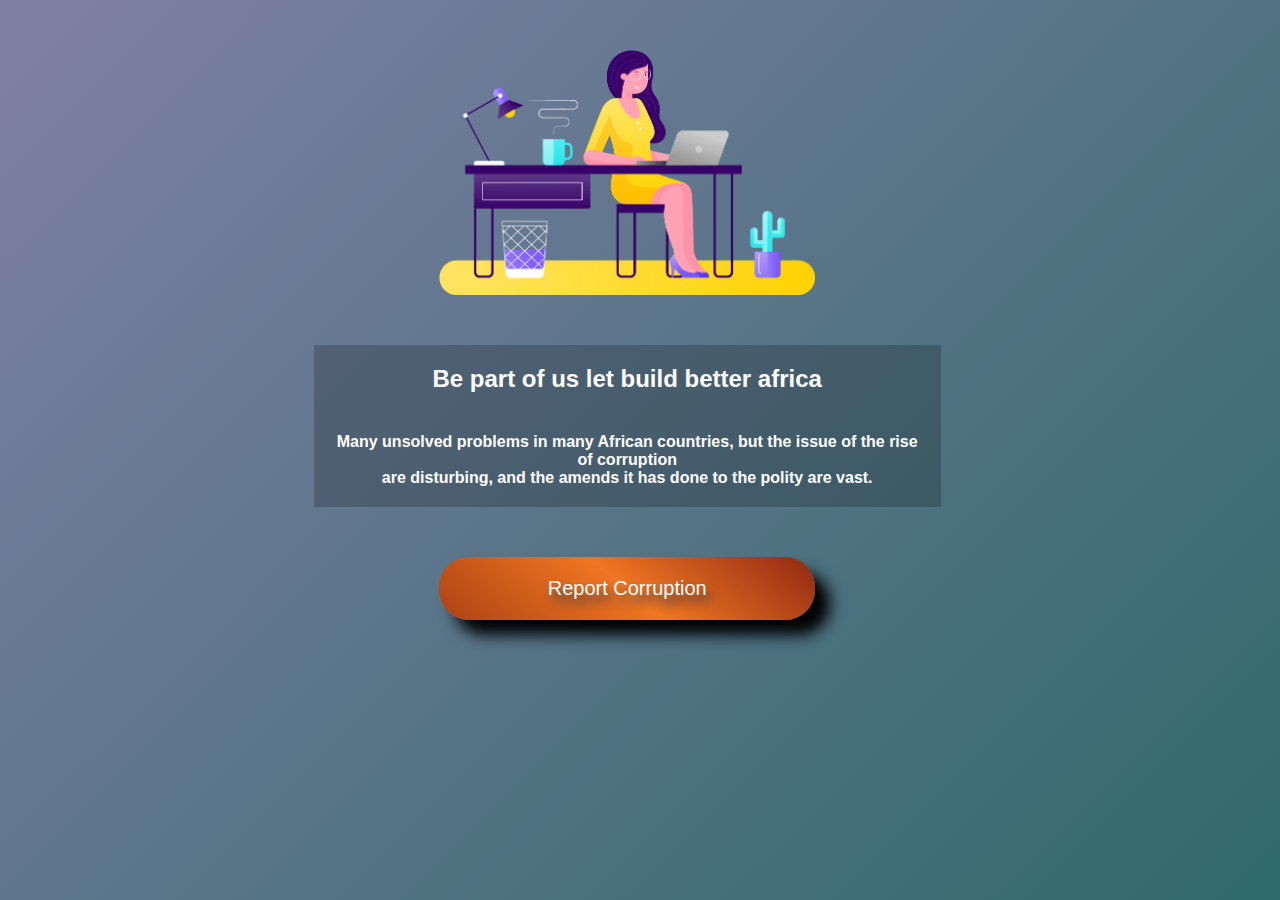
<file: UI/pages/index.html>
<!DOCTYPE html>
<html lang="en">

<head>
    <meta charset="UTF-8" />
    <meta name="viewport" content="width=device-width, initial-scale=1.0" />
    <meta http-equiv="X-UA-Compatible" content="ie=edge" />
    <title>Broadcaster</title>
    <link rel="stylesheet" href="../CSS/style.css" />
</head>

<body>
    <div class="home">
        <img src="../images/woman.png" alt="" />
    </div>
    <div class="hd">
        <h2>Be part of us let build better africa</h2>
        <h4>
            Many unsolved problems in many African countries, but the issue of the rise of corruption <br /> are disturbing, and the amends it has done to the polity are vast.
        </h4>
    </div>
    <div class="hm">
        <a href="../pages/login.html" class="homebtn">Report Corruption</a>
    </div>

    <!--this is the content of my page-->
    <script src="../JS/script.js"></script>
</body>

</html>
</file>
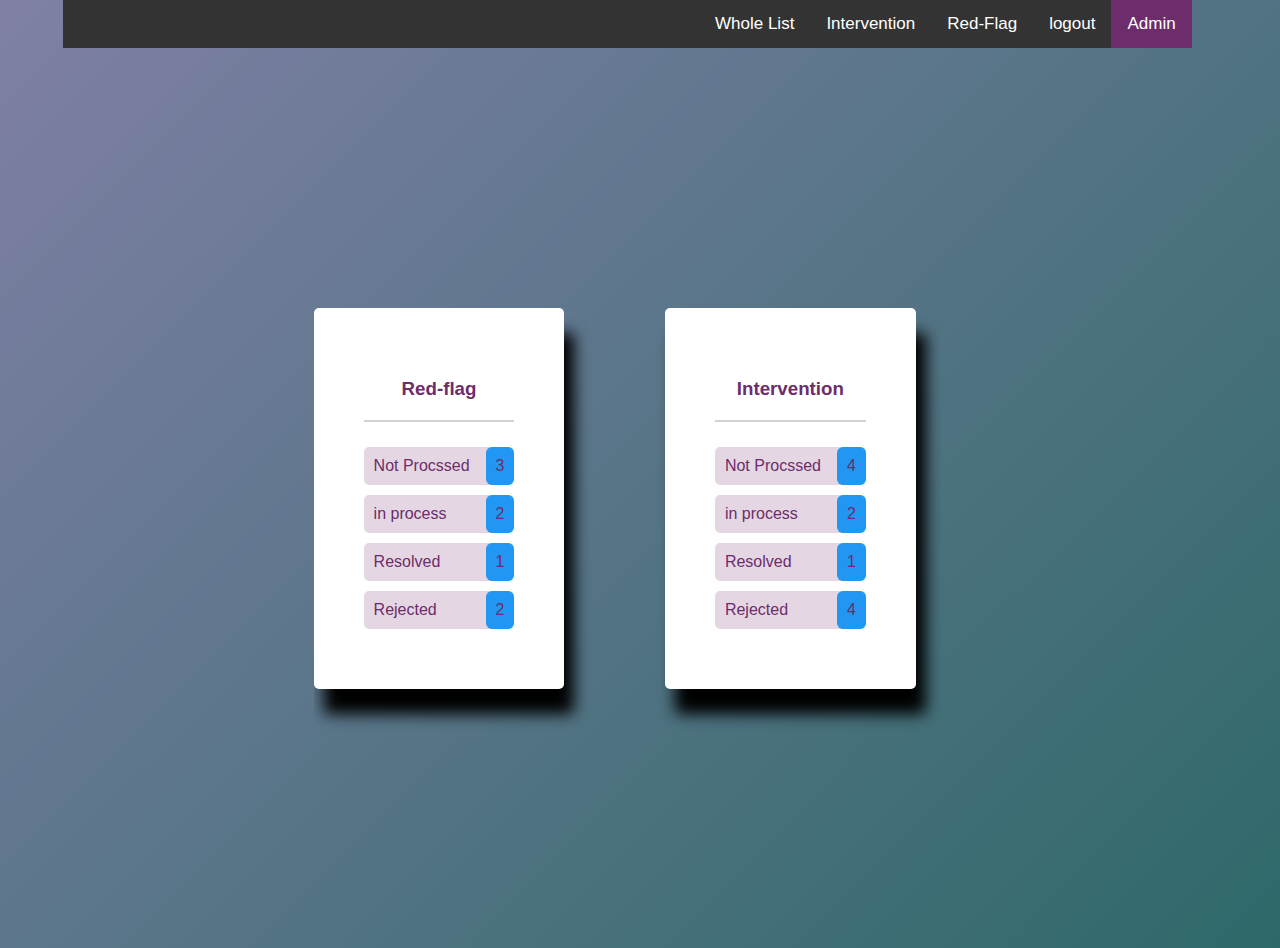
<file: UI/pages/dashboardadmin.html>
<!DOCTYPE html>
<html lang="en">

<head>
    <meta charset="UTF-8" />
    <meta name="viewport" content="width=device-width, initial-scale=1.0" />
    <meta http-equiv="X-UA-Compatible" content="ie=edge" />
    <title>Broadcaster</title>
    <link rel="stylesheet" href="../CSS/style.css" />
</head>

<body>
    <div id="container" style="margin: auto;width: 90%;">
        <div class="topnav" id="myTopnav">
            <div class="dropdown">
                <button class="dropbtn" style="background-color:#6D2C6B;">
                Admin
              </button>
                <div class="dropdown-content">
                    <a href="../pages/userProfile.html">Profile</a>
                </div>
            </div>
            <div class="dropdown"><button class="dropbtn">logout</button></div>
            <div class="dropdown">
                <button class="dropbtn">Red-Flag</button>
                <div class="dropdown-content">
                    <a href="#">All </a>
                    <a href="#">Resolved</a>
                    <a href="#">Rejected</a>
                    <a href="#">Under Investigation</a>
                    <a href="#">Draft</a>
                    <a href="#" style="background-color: #555;"></a>
                    <a href="../pages/insertRed-flag.html">Create</a>
                </div>
            </div>
            <div class="dropdown">
                <button class="dropbtn">Intervention</button>
                <div class="dropdown-content">
                    <a href="#">All </a>
                    <a href="#">Resolved</a>
                    <a href="#">Rejected</a>
                    <a href="#">Under Investigation</a>
                    <a href="#">Draft</a>
                    <a href="#" style="background-color: #555;"></a>
                    <a href="../pages/insertIntervention.html">Create</a>
                </div>
            </div>
            <div class="dropdown"><button class="dropbtn">Whole List</button></div>
            <a href="javascript:void(0);" style="font-size:15px;" class="icon" onclick="myFunction()">&#9776;</a
        >
      </div>
    </div>
    <!--this is the content of my page-->
    <div class="dashcontainer">
        
        <div class="dash">
        <div class="head">
          <h3>Red-flag</h3>
          <hr />
        </div>
        <div>
        </label>
        <label class="box">Not Procssed
        <span class="num">3</span>
        </label>
        <label class="box">in process
            <span class="num">2</span>
        </label>
        <label class="box">Resolved
            <span class="num">1</span>
        </label>
        <label class="box">Rejected
            <span class="num">2</span>
        </div>
      </div>

      <div class="dash">
        <div class="head">
          <h3>Intervention</h3>
          <hr />
        </div>
        <div>
        </label>
        <label class="box">Not Procssed
        <span class="num">4</span>
        </label>
        <label class="box">in process
            <span class="num">2</span>
        </label>
        <label class="box">Resolved
            <span class="num">1</span>
        </label>
        <label class="box">Rejected
            <span class="num">4</span>
        </div>
      </div>
      
    </div>

    <script src="../JS/script.js"></script>
  </body>
</html>
</file>
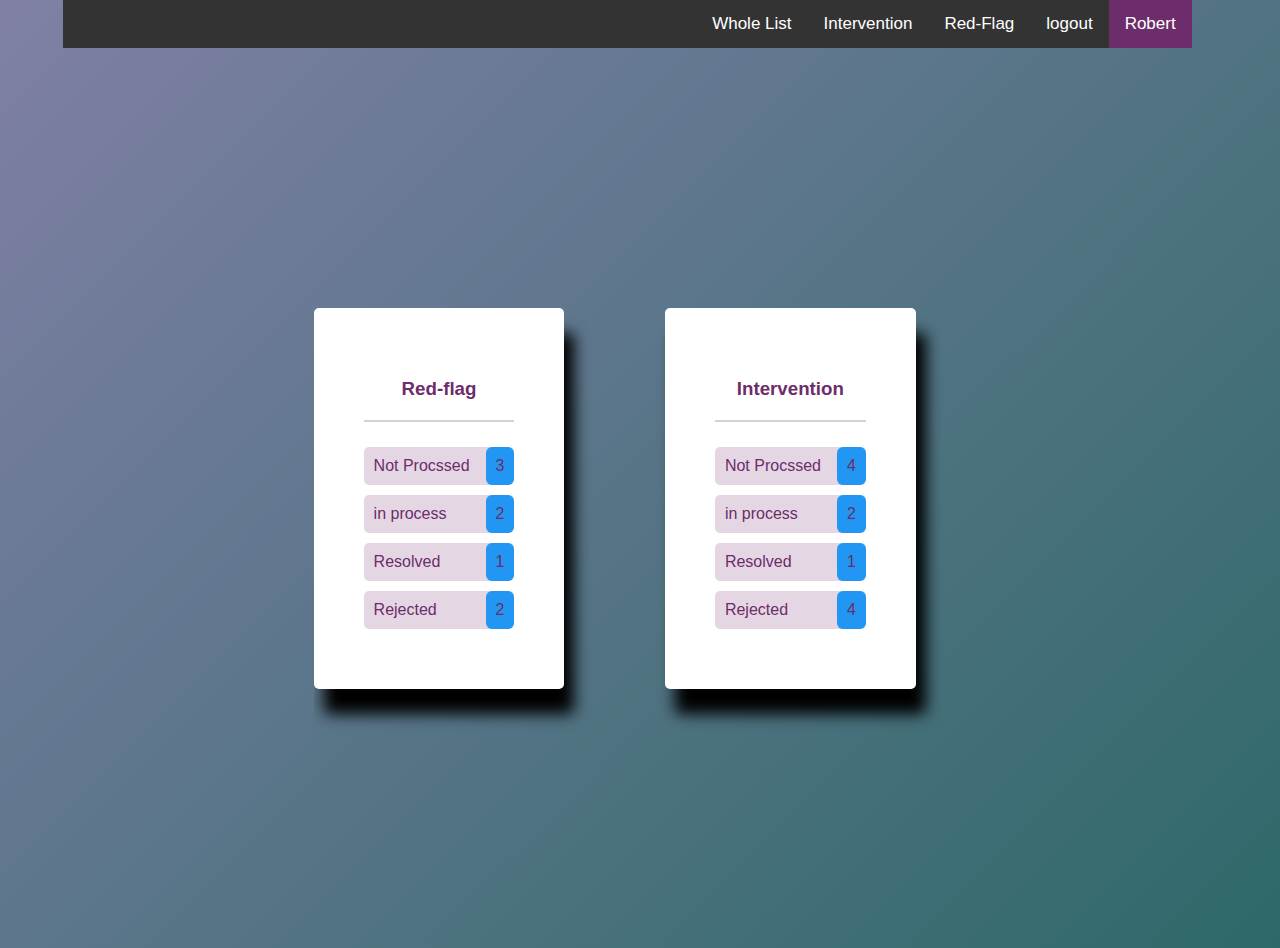
<file: UI/pages/dashboarduser.html>
<!DOCTYPE html>
<html lang="en">

<head>
    <meta charset="UTF-8" />
    <meta name="viewport" content="width=device-width, initial-scale=1.0" />
    <meta http-equiv="X-UA-Compatible" content="ie=edge" />
    <title>Broadcaster</title>
    <link rel="stylesheet" href="../CSS/style.css" />
</head>

<body>
    <div id="container" style="margin: auto;width: 90%;">
        <div class="topnav" id="myTopnav">
            <div class="dropdown"><button class="dropbtn" style="background-color:#6D2C6B;">Robert</button>
                <div class="dropdown-content">
                    <a href="../pages/userProfile.html">Profile</a></div>
            </div>
            <div class="dropdown"><button class="dropbtn">logout</button></div>
            <div class="dropdown">
                <button class="dropbtn">Red-Flag</button>
                <div class="dropdown-content">
                    <a href="#">All </a>
                    <a href="#">Resolved</a>
                    <a href="#">Rejected</a>
                    <a href="#">Under Investigation</a>
                    <a href="#">Draft</a>
                    <a href="#" style="background-color: #555;"></a>
                    <a href="../pages/insertRed-flag.html">Create</a>
                </div>
            </div>
            <div class="dropdown">
                <button class="dropbtn">Intervention</button>
                <div class="dropdown-content">
                    <a href="#">All </a>
                    <a href="#">Resolved</a>
                    <a href="#">Rejected</a>
                    <a href="#">Under Investigation</a>
                    <a href="#">Draft</a>
                    <a href="#" style="background-color: #555;"></a>
                    <a href="../pages/insertIntervention.html">Create</a>
                </div>
            </div>
            <div class="dropdown"><button class="dropbtn">Whole List</button></div>
            <a href="javascript:void(0);" style="font-size:15px;" class="icon" onclick="myFunction()">&#9776;</a
        >
      </div>
    </div>
    <!--this is the content of my page-->
    <div class="dashcontainer">
        
        <div class="dash">
        <div class="head">
          <h3>Red-flag</h3>
          <hr />
        </div>
        <div>
        </label>
        <label class="box">Not Procssed
        <span class="num">3</span>
        </label>
        <label class="box">in process
            <span class="num">2</span>
        </label>
        <label class="box">Resolved
            <span class="num">1</span>
        </label>
        <label class="box">Rejected
            <span class="num">2</span>
        </div>
      </div>

      <div class="dash">
        <div class="head">
          <h3>Intervention</h3>
          <hr />
        </div>
        <div>
        </label>
        <label class="box">Not Procssed
        <span class="num">4</span>
        </label>
        <label class="box">in process
            <span class="num">2</span>
        </label>
        <label class="box">Resolved
            <span class="num">1</span>
        </label>
        <label class="box">Rejected
            <span class="num">4</span>
        </div>
      </div>
      
    </div>

    <script src="../JS/script.js"></script>
  </body>
</html>
</file>
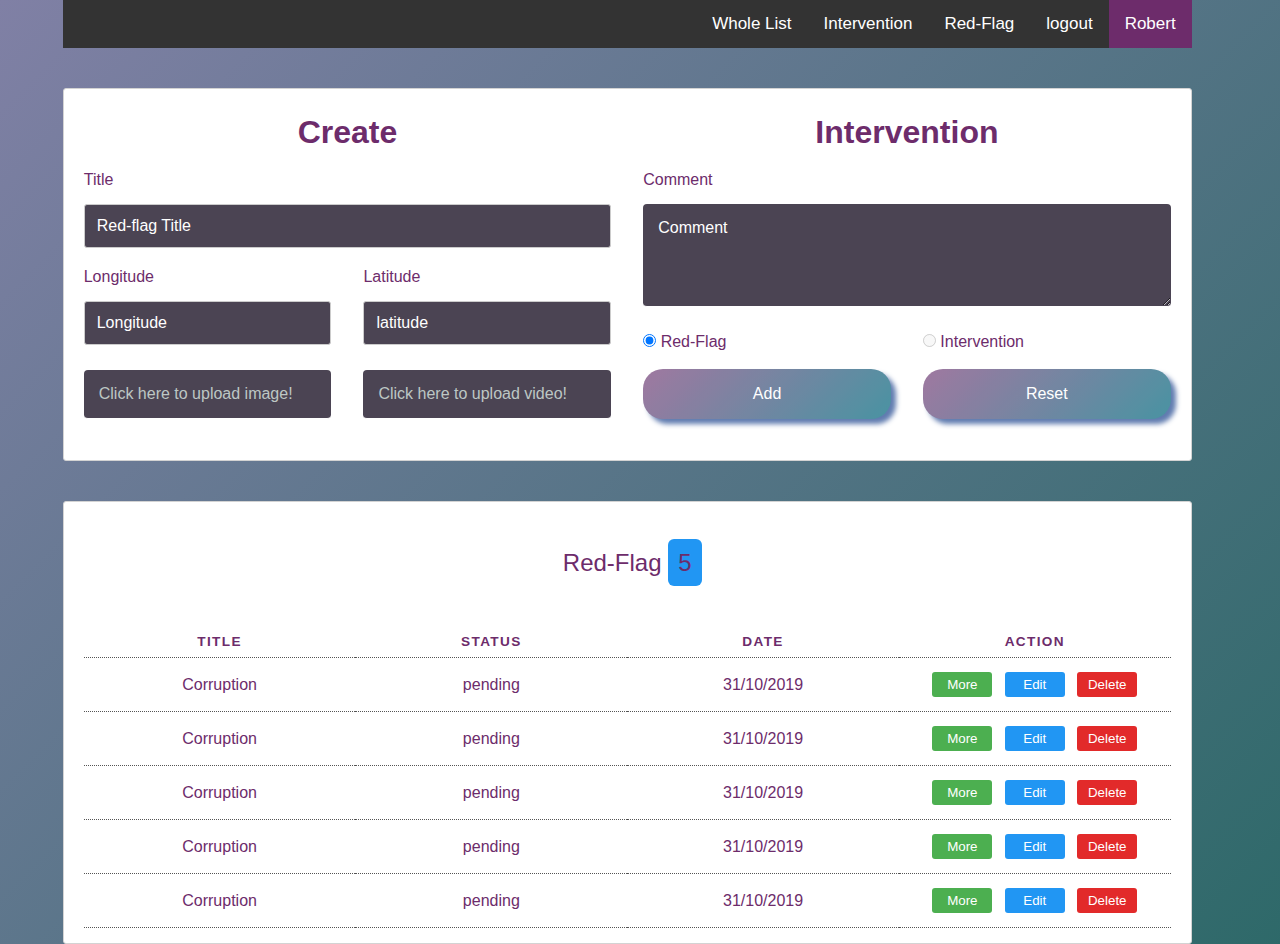
<file: UI/pages/insertIntervention.html>
<!DOCTYPE html>
<html lang="en">

<head>
    <meta charset="UTF-8" />
    <meta name="viewport" content="width=device-width, initial-scale=1.0" />
    <meta http-equiv="X-UA-Compatible" content="ie=edge" />
    <title>Broadcaster</title>
    <link rel="stylesheet" href="../CSS/style.css" />
</head>

<body>
    <div id="container" style="margin: auto;width: 90%;">
        <div class="topnav" id="myTopnav">
            <div class="dropdown"><button class="dropbtn" style="background-color:#6D2C6B;">Robert</button>
                <div class="dropdown-content">
                        <a href="../pages/userprofile.html">Profile</a></div>
            </div>
            <div class="dropdown"><button class="dropbtn">logout</button>
            </div>
                <div class="dropdown">
                    <button class="dropbtn">Red-Flag 
                          </button>
                    <div class="dropdown-content">
                        <a href="#">All </a>
                        <a href="#">Resolved</a>
                        <a href="#">Rejected</a>
                        <a href="#">Under Investigation</a>
                        <a href="#">Draft</a>
                        <a href="#" style="background-color: #555;"></a>
                        <a href="../pages/insertRed-flag.html">Create</a>
                    </div>
                </div>
                <div class="dropdown">
                    <button class="dropbtn">Intervention 
                          </button>
                    <div class="dropdown-content">
                        <a href="#">All </a>
                        <a href="#">Resolved</a>
                        <a href="#">Rejected</a>
                        <a href="#">Under Investigation</a>
                        <a href="#">Draft</a>
                        <a href="#" style="background-color: #555;"></a>
                        <a href="../pages/insertIntervention.html" style="background-color: #394053;color:#d5d5d8">Create</a>
                    </div>
                </div>
                <div class="dropdown"><button class="dropbtn">Whole List</button></div>
                <a href="javascript:void(0);" style="font-size:15px;" class="icon" onclick="myFunction()">&#9776;</a>
            </div>
        </div>
        <!--this is the content of my page-->

        <div class="row">
            <div class="col-75">
                <div class="container2">
                    <form>

                        <div class="row">
                            <div class="col-50">
                                <h1>Create </h1>
                                <label for="title">Title</label>
                                <input type="text" id="title" name="title" placeholder="Red-flag Title">

                                <div class="row">
                                    <div class="col-50">
                                        <label for="Longitude">Longitude</label>
                                        <input type="text" id="Longitude" name="longitude" placeholder="Longitude">
                                    </div>
                                    <div class="col-50">
                                        <label for="latitude">Latitude</label>
                                        <input type="text" id="latitude" name="latitude" placeholder="latitude">
                                    </div>
                                </div>
                                <div class="row">
                                    <div class="col-50">
                                        <label class="fileContainer">
                                                Click here to upload image!
                                                <input type="file"/>
                                            </label>
                                    </div>
                                    <div class="col-50">
                                        <label class="fileContainer">
                                                    Click here to upload video!
                                                    <input type="file"/>
                                                </label>
                                    </div>
                                </div>
                            </div>

                            <div class="col-50">
                                <h1>Intervention</h1>
                                <label for="comment">Comment</label>
                                <textarea name="comment" id="comment" placeholder="Comment" rows="4"></textarea>

                                <div class="row">
                                    <div class="col-50">
                                        <label>
                                    <input type="radio" checked="checked" name="Red-Flag"> Red-Flag
                                  </label>
                                    </div>

                                    <div class="col-50">
                                        <label>
                                    <input type="radio" name="Intervention" disabled> Intervention
                                  </label>
                                    </div>
                                </div>

                                <div class="row">
                                    <div class="col-50">
                                        <button type="submit" class="registerbtn">Add</button>
                                    </div>

                                    <div class="col-50">
                                        <button type="submit" class="registerbtn">Reset</button>
                                    </div>
                                </div>
                            </div>
                        </div>
                    </form>
                </div>
            </div>
        </div>


        <div class="row">
            <div class="col-75">
                <div class="container2">

                    <table>
                        <caption> Red-Flag <span class="num" style="float: none;">5</span> </caption>
                        <thead>
                            <tr>
                                <th scope="col">Title</th>
                                <th scope="col">Status</th>
                                <th scope="col">Date</th>
                                <th scope="col">Action</th>
                            </tr>
                        </thead>
                        <tbody>
                            <tr>
                                <td data-label="title">Corruption</td>
                                <td data-label="status">pending</td>
                                <td data-label="date">31/10/2019</td>
                                <td data-label="action">

                                    <button class="morebtn">More</button>
                                    <button class="editbtn">Edit</button>
                                    <button class="deletebtn">Delete</button>
                                </td>
                            </tr>
                            <tr>
                                <td data-label="title">Corruption</td>
                                <td data-label="status">pending</td>
                                <td data-label="date">31/10/2019</td>
                                <td data-label="action">
                                    <button class="morebtn">More</button>
                                    <button class="editbtn">Edit</button>
                                    <button class="deletebtn">Delete</button>
                                </td>
                            </tr>
                            <tr>
                                <td data-label="title">Corruption</td>
                                <td data-label="status">pending</td>
                                <td data-label="date">31/10/2019</td>
                                <td data-label="action">

                                    <button class="morebtn">More</button>
                                    <button class="editbtn">Edit</button>
                                    <button class="deletebtn">Delete</button>
                                </td>
                            </tr>
                            <tr>
                                <td data-label="title">Corruption</td>
                                <td data-label="status">pending</td>
                                <td data-label="date">31/10/2019</td>
                                <td data-label="action">
                                    <button class="morebtn">More</button>
                                    <button class="editbtn">Edit</button>
                                    <button class="deletebtn">Delete</button>
                                </td>
                            </tr>
                            <tr>
                                <td data-label="title">Corruption</td>
                                <td data-label="status">pending</td>
                                <td data-label="date">31/10/2019</td>
                                <td data-label="action">

                                    <button class="morebtn">More</button>
                                    <button class="editbtn">Edit</button>
                                    <button class="deletebtn">Delete</button>
                                </td>
                            </tr>
                        </tbody>
                    </table>

                </div>
            </div>
        </div>

        <body>

        </body>









        <script src="../JS/script.js"></script>
</body>

</html>
</file>
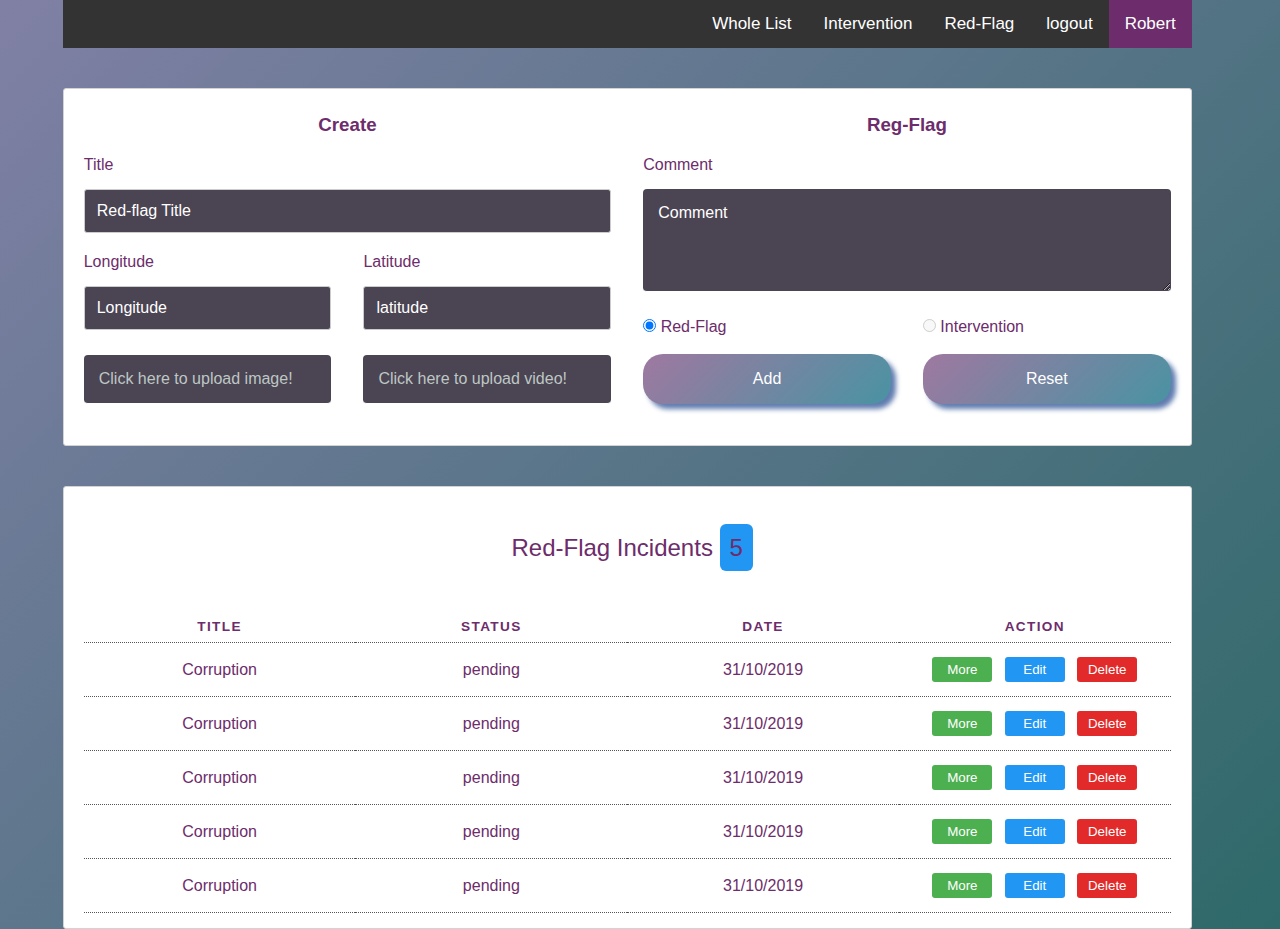
<file: UI/pages/insertRed-flag.html>
<!DOCTYPE html>
<html lang="en">

<head>
    <meta charset="UTF-8" />
    <meta name="viewport" content="width=device-width, initial-scale=1.0" />
    <meta http-equiv="X-UA-Compatible" content="ie=edge" />
    <title>Broadcaster</title>
    <link rel="stylesheet" href="../CSS/style.css" />
</head>

<body>
    <div id="container" style="margin: auto;width: 90%;">
        <div class="topnav" id="myTopnav">
                <div class="dropdown"><button class="dropbtn" style="background-color:#6D2C6B;">Robert</button>
                    <div class="dropdown-content">
                            <a href="userProfile.html">Profile</a></div>
                </div>
            <div class="dropdown"><button class="dropbtn">logout</button></div>
            <div class="dropdown">
                <button class="dropbtn">Red-Flag 
                          </button>
                <div class="dropdown-content">
                        <a href="#">All </a>
                        <a href="#">Resolved</a>
                        <a href="#">Rejected</a>
                        <a href="#">Under Investigation</a>
                        <a href="#">Draft</a>
                        <a href="#" style="background-color: #555;"></a>
                        <a href="../pages/insertRed-flag.html" style="background-color: #394053;color:#d5d5d8">Create</a>
                </div>
            </div>
            <div class="dropdown">
                <button class="dropbtn">Intervention 
                          </button>
                <div class="dropdown-content">
                        <a href="#">All </a>
                        <a href="#">Resolved</a>
                        <a href="#">Rejected</a>
                        <a href="#">Under Investigation</a>
                        <a href="#">Draft</a>
                        <a href="#" style="background-color: #555;"></a>
                        <a href="../pages/intervention.html">Create</a>
                </div>
            </div>
            <div class="dropdown"><button class="dropbtn">Whole List</button></div>
            <a href="javascript:void(0);" style="font-size:15px;" class="icon" onclick="myFunction()">&#9776;</a>
        </div>
    </div>
    <!--this is the content of my page-->

    <div class="row">
        <div class="col-75">
            <div class="container2">
                <form>

                    <div class="row">
                        <div class="col-50">
                            <h3>Create </h3>
                            <label for="title">Title</label>
                            <input type="text" id="title" name="title" placeholder="Red-flag Title">

                            <div class="row">
                                <div class="col-50">
                                    <label for="Longitude">Longitude</label>
                                    <input type="text" id="Longitude" name="longitude" placeholder="Longitude">
                                </div>
                                <div class="col-50">
                                    <label for="latitude">Latitude</label>
                                    <input type="text" id="latitude" name="latitude" placeholder="latitude">
                                </div>
                            </div>
                            <div class="row">
                                <div class="col-50">
                                    <label class="fileContainer">
                                                Click here to upload image!
                                                <input type="file"/>
                                            </label>
                                </div>
                                <div class="col-50">
                                    <label class="fileContainer">
                                                    Click here to upload video!
                                                    <input type="file"/>
                                                </label>
                                </div>
                            </div>
                        </div>

                        <div class="col-50">
                            <h3>Reg-Flag</h3>
                            <label for="comment">Comment</label>
                            <textarea name="comment" id="comment" placeholder="Comment" rows="4"></textarea>

                            <div class="row">
                                <div class="col-50">
                                    <label>
                                    <input type="radio" checked="checked" name="Red-Flag"> Red-Flag
                                  </label>
                                </div>

                                <div class="col-50">
                                    <label>
                                    <input type="radio" name="Intervention" disabled> Intervention
                                  </label>
                                </div>
                            </div>

                            <div class="row">
                                <div class="col-50">
                                    <button type="submit" class="registerbtn">Add</button>
                                </div>

                                <div class="col-50">
                                    <button type="submit" class="registerbtn">Reset</button>
                                </div>
                            </div>
                        </div>
                    </div>
                </form>
            </div>
        </div>
    </div>


    <div class="row">
        <div class="col-75">
            <div class="container2">

                <table>
                    <caption> Red-Flag Incidents <span class="num" style="float: none;">5</span></caption>
                    <thead>
                        <tr>
                            <th scope="col">Title</th>
                            <th scope="col">Status</th>
                            <th scope="col">Date</th>
                            <th scope="col">Action</th>
                        </tr>
                    </thead>
                    <tbody>
                        <tr>
                            <td data-label="title">Corruption</td>
                            <td data-label="status">pending</td>
                            <td data-label="date">31/10/2019</td>
                            <td data-label="action">
                                    <button class="morebtn">More</button>
                                    <button class="editbtn">Edit</button>
                                    <button class="deletebtn">Delete</button>
                                </td>
                        </tr>
                        <tr>
                            <td data-label="title">Corruption</td>
                            <td data-label="status">pending</td>
                            <td data-label="date">31/10/2019</td>
                            <td data-label="action">
                                    <button class="morebtn">More</button>
                                    <button class="editbtn">Edit</button>
                                    <button class="deletebtn">Delete</button>
                                </td>
                        </tr>
                        <tr>
                            <td data-label="title">Corruption</td>
                            <td data-label="status">pending</td>
                            <td data-label="date">31/10/2019</td>
                            <td data-label="action">
                                <button class="morebtn">More</button>
                                <button class="editbtn">Edit</button>
                                <button class="deletebtn">Delete</button>
                            </td>
                        </tr>
                        <tr>
                            <td data-label="title">Corruption</td>
                            <td data-label="status">pending</td>
                            <td data-label="date">31/10/2019</td>
                            <td data-label="action">
                                <button class="morebtn">More</button>
                                <button class="editbtn">Edit</button>
                                <button class="deletebtn">Delete</button>
                            </td>
                        </tr>
                        <tr>
                            <td data-label="title">Corruption</td>
                            <td data-label="status">pending</td>
                            <td data-label="date">31/10/2019</td>
                            <td data-label="action">
                                
                                <button class="morebtn">More</button>
                                <button class="editbtn">Edit</button>
                                <button class="deletebtn">Delete</button>
                            </td>
                        </tr>

                    </tbody>
                </table>

            </div>
        </div>
    </div>

    <body>

    </body>









    <script src="../JS/script.js"></script>
</body>

</html>
</file>
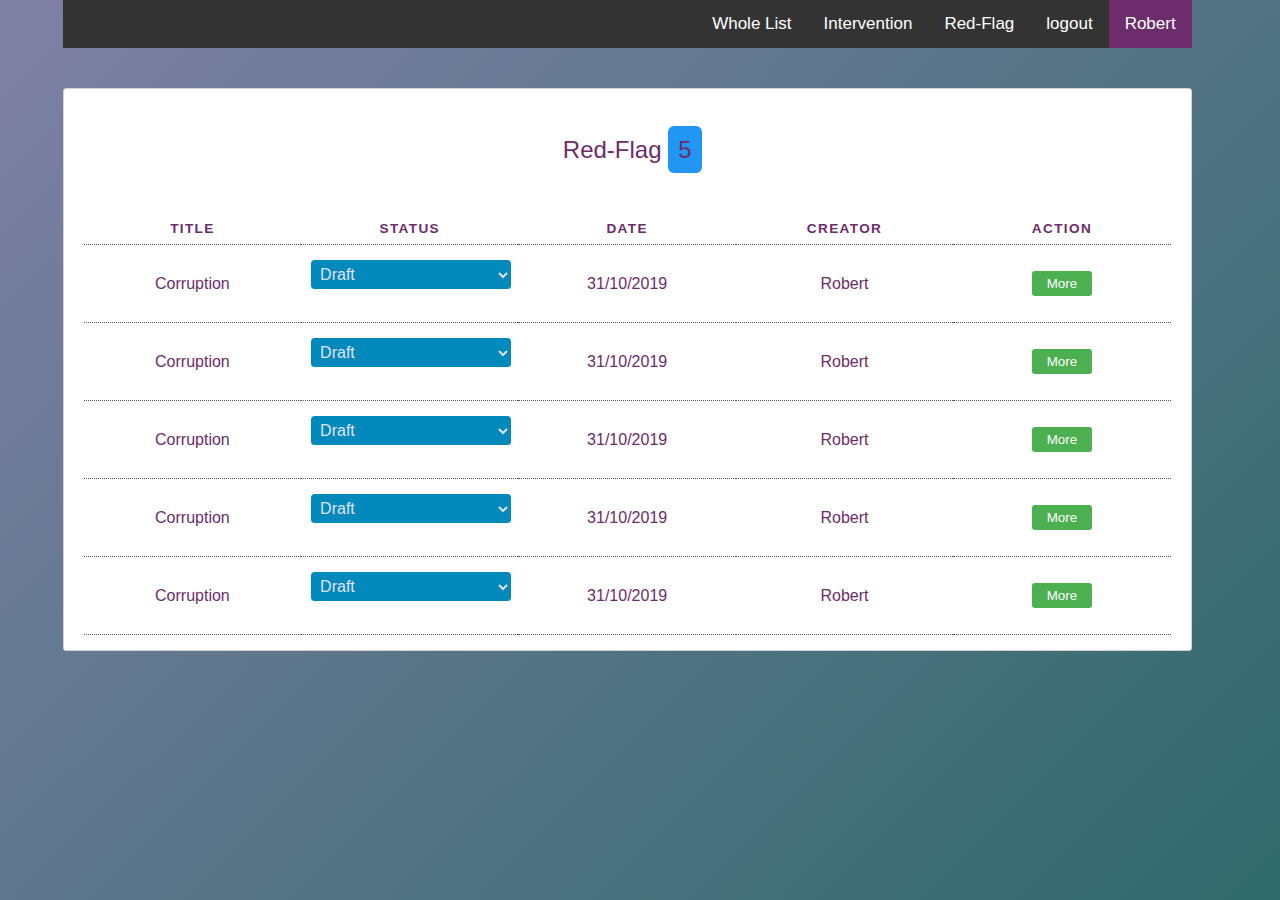
<file: UI/pages/listadmin.html>
<!DOCTYPE html>
<html lang="en">

<head>
    <meta charset="UTF-8" />
    <meta name="viewport" content="width=device-width, initial-scale=1.0" />
    <meta http-equiv="X-UA-Compatible" content="ie=edge" />
    <title>Broadcaster</title>
    <link rel="stylesheet" href="../CSS/style.css" />
</head>

<body>
    <div id="container" style="margin: auto;width: 90%;">
        <div class="topnav" id="myTopnav">
            <div class="dropdown">
                <button class="dropbtn" style="background-color:#6D2C6B;">
            Robert
          </button>
                <div class="dropdown-content">
                    <a href="../pages/userProfile.html">Profile</a>
                </div>
            </div>
            <div class="dropdown"><button class="dropbtn">logout</button></div>
            <div class="dropdown">
                <button class="dropbtn">Red-Flag</button>
                <div class="dropdown-content">
                    <a href="#">All </a>
                    <a href="#">Resolved</a>
                    <a href="#">Rejected</a>
                    <a href="#">Under Investigation</a>
                    <a href="#">Draft</a>
                </div>
            </div>
            <div class="dropdown">
                <button class="dropbtn">Intervention</button>
                <div class="dropdown-content">
                    <a href="#">All </a>
                    <a href="#">Resolved</a>
                    <a href="#">Rejected</a>
                    <a href="#">Under Investigation</a>
                    <a href="#">Draft</a>
                </div>
            </div>
            <div class="dropdown"><button class="dropbtn">Whole List</button></div>
            <a href="javascript:void(0);" style="font-size:15px;" class="icon" onclick="myFunction()">&#9776;</a
        >
      </div>
    </div>
    <!--this is the content of my page-->

    <div class="row">
      <div class="col-75">
        <div class="container2">
          <table>
            <caption>
              Red-Flag
              <span class="num" style="float: none;">5</span>
            </caption>
            <thead>
              <tr>
                <th scope="col">Title</th>
                <th scope="col">Status</th>
                <th scope="col">Date</th>
                <th scope="col">Creator</th>
                <th scope="col">Action</th>
              </tr>
            </thead>
            <tbody>
              <tr>
                <td data-label="title">Corruption</td>
                <td data-label="status">
                  <select name="status" id="status" class="opts">
                    <option value="draft" class="opt">Draft</option>
                    <option value="Under-Investigation" class="opt"
                      >Under-Investigation</option
                    >
                    <option value="Resolved" class="opt">Resolved</option>
                    <option value="Rejected" class="opt">Rejected</option>
                  </select>
                </td>
                <td data-label="date">31/10/2019</td>
                <td data-label="creator">Robert</td>
                <td data-label="action">
                  <button class="morebtn">More</button>
                </td>
              </tr>
              <tr>
                <td data-label="title">Corruption</td>
                <td data-label="status">
                  <select name="status" id="status" class="opts">
                    <option value="draft" class="opt">Draft</option>
                    <option value="Under-Investigation" class="opt"
                      >Under-Investigation</option
                    >
                    <option value="Resolved" class="opt">Resolved</option>
                    <option value="Rejected" class="opt">Rejected</option>
                  </select>
                </td>
                <td data-label="date">31/10/2019</td>
                <td data-label="creator">Robert</td>
                <td data-label="action">
                  <button class="morebtn">More</button>
                </td>
              </tr>
              <tr>
                <td data-label="title">Corruption</td>
                <td data-label="status">
                  <select name="status" id="status" class="opts">
                    <option value="draft" class="opt">Draft</option>
                    <option value="Under-Investigation" class="opt"
                      >Under-Investigation</option
                    >
                    <option value="Resolved" class="opt">Resolved</option>
                    <option value="Rejected" class="opt">Rejected</option>
                  </select>
                </td>
                <td data-label="date">31/10/2019</td>
                <td data-label="creator">Robert</td>
                <td data-label="action">
                  <button class="morebtn">More</button>
                </td>
              </tr>
              <tr>
                <td data-label="title">Corruption</td>
                <td data-label="status">
                  <select name="status" id="status" class="opts">
                    <option value="draft" class="opt">Draft</option>
                    <option value="Under-Investigation" class="opt"
                      >Under-Investigation</option
                    >
                    <option value="Resolved" class="opt">Resolved</option>
                    <option value="Rejected" class="opt">Rejected</option>
                  </select>
                </td>
                <td data-label="date">31/10/2019</td>
                <td data-label="creator">Robert</td>
                <td data-label="action">
                  <button class="morebtn">More</button>
                </td>
              </tr>
              <tr>
                <td data-label="title">Corruption</td>
                <td data-label="status">
                  <select name="status" id="status" class="opts">
                    <option value="draft" class="opt">Draft</option>
                    <option value="Under-Investigation" class="opt"
                      >Under-Investigation</option
                    >
                    <option value="Resolved" class="opt">Resolved</option>
                    <option value="Rejected" class="opt">Rejected</option>
                  </select>
                </td>
                <td data-label="date">31/10/2019</td>
                <td data-label="creator">Robert</td>
                <td data-label="action">
                  <button class="morebtn">More</button>
                </td>
              </tr>
            </tbody>
          </table>
        </div>
      </div>
    </div>

    <body></body>

    <script src="../JS/script.js"></script>
  </body>
</html>
</file>
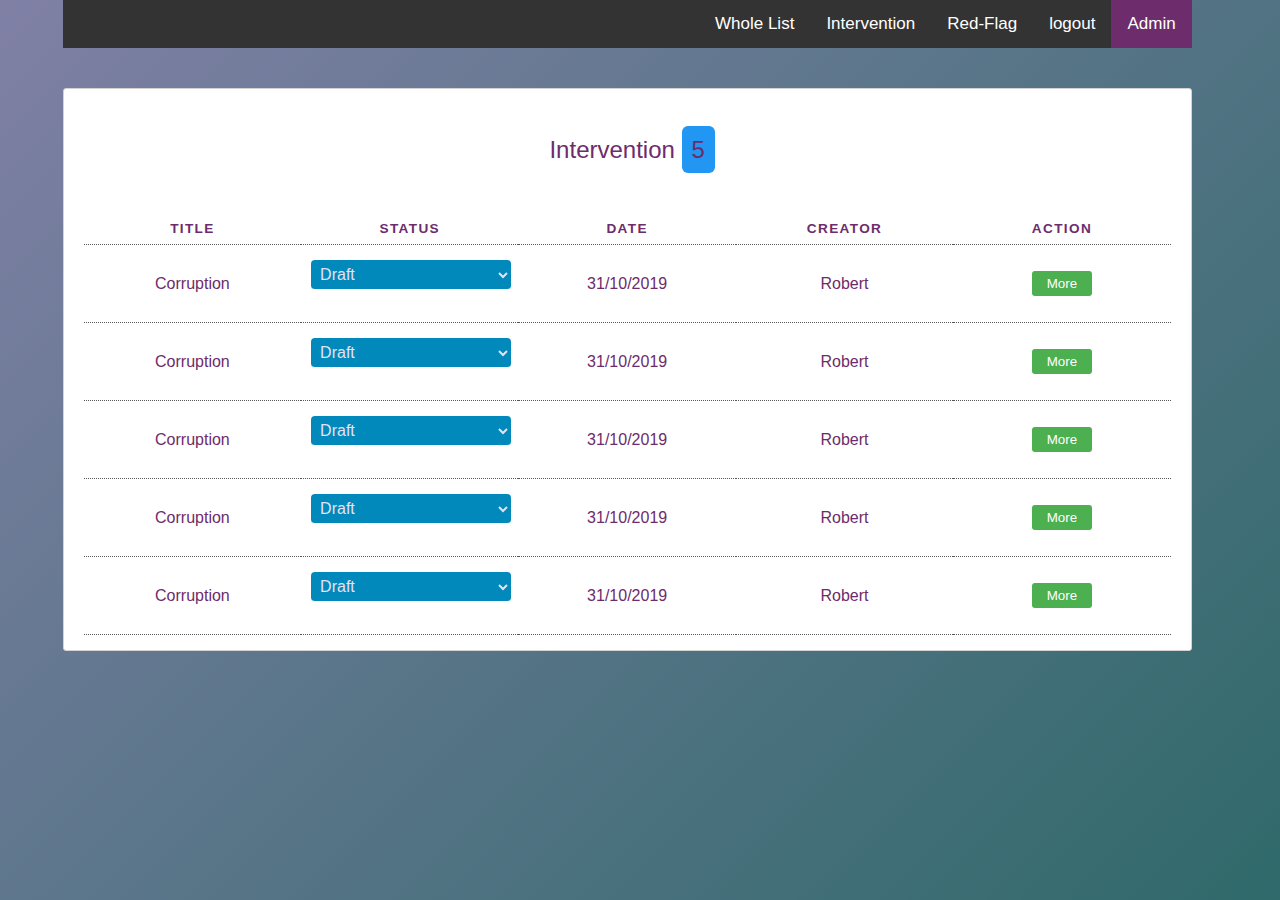
<file: UI/pages/listadminInter.html>
<!DOCTYPE html>
<html lang="en">

<head>
    <meta charset="UTF-8" />
    <meta name="viewport" content="width=device-width, initial-scale=1.0" />
    <meta http-equiv="X-UA-Compatible" content="ie=edge" />
    <title>Broadcaster</title>
    <link rel="stylesheet" href="../CSS/style.css" />
</head>

<body>
    <div id="container" style="margin: auto;width: 90%;">
        <div class="topnav" id="myTopnav">
            <div class="dropdown">
                <button class="dropbtn" style="background-color:#6D2C6B;">
            Admin
          </button>
                <div class="dropdown-content">
                    <a href="../pages/userProfile.html">Profile</a>
                </div>
            </div>
            <div class="dropdown"><button class="dropbtn">logout</button></div>
            <div class="dropdown">
                <button class="dropbtn">Red-Flag</button>
                <div class="dropdown-content">
                    <a href="#">All </a>
                    <a href="#">Resolved</a>
                    <a href="#">Rejected</a>
                    <a href="#">Under Investigation</a>
                    <a href="#">Draft</a>
                </div>
            </div>
            <div class="dropdown">
                <button class="dropbtn">Intervention</button>
                <div class="dropdown-content">
                    <a href="#">All </a>
                    <a href="#">Resolved</a>
                    <a href="#">Rejected</a>
                    <a href="#">Under Investigation</a>
                    <a href="#">Draft</a>
                </div>
            </div>
            <div class="dropdown"><button class="dropbtn">Whole List</button></div>
            <a href="javascript:void(0);" style="font-size:15px;" class="icon" onclick="myFunction()">&#9776;</a
        >
      </div>
    </div>
    <!--this is the content of my page-->

    <div class="row">
      <div class="col-75">
        <div class="container2">
          <table>
            <caption>
              Intervention
              <span class="num" style="float: none;">5</span>
            </caption>
            <thead>
              <tr>
                <th scope="col">Title</th>
                <th scope="col">Status</th>
                <th scope="col">Date</th>
                <th scope="col">Creator</th>
                <th scope="col">Action</th>
              </tr>
            </thead>
            <tbody>
              <tr>
                <td data-label="title">Corruption</td>
                <td data-label="status">
                  <select name="status" id="status" class="opts">
                    <option value="draft" class="opt">Draft</option>
                    <option value="Under-Investigation" class="opt"
                      >Under-Investigation</option
                    >
                    <option value="Resolved" class="opt">Resolved</option>
                    <option value="Rejected" class="opt">Rejected</option>
                  </select>
                </td>
                <td data-label="date">31/10/2019</td>
                <td data-label="creator">Robert</td>
                <td data-label="action">
                  <button class="morebtn">More</button>
                </td>
              </tr>
              <tr>
                <td data-label="title">Corruption</td>
                <td data-label="status">
                  <select name="status" id="status" class="opts">
                    <option value="draft" class="opt">Draft</option>
                    <option value="Under-Investigation" class="opt"
                      >Under-Investigation</option
                    >
                    <option value="Resolved" class="opt">Resolved</option>
                    <option value="Rejected" class="opt">Rejected</option>
                  </select>
                </td>
                <td data-label="date">31/10/2019</td>
                <td data-label="creator">Robert</td>
                <td data-label="action">
                  <button class="morebtn">More</button>
                </td>
              </tr>
              <tr>
                <td data-label="title">Corruption</td>
                <td data-label="status">
                  <select name="status" id="status" class="opts">
                    <option value="draft" class="opt">Draft</option>
                    <option value="Under-Investigation" class="opt"
                      >Under-Investigation</option
                    >
                    <option value="Resolved" class="opt">Resolved</option>
                    <option value="Rejected" class="opt">Rejected</option>
                  </select>
                </td>
                <td data-label="date">31/10/2019</td>
                <td data-label="creator">Robert</td>
                <td data-label="action">
                  <button class="morebtn">More</button>
                </td>
              </tr>
              <tr>
                <td data-label="title">Corruption</td>
                <td data-label="status">
                  <select name="status" id="status" class="opts">
                    <option value="draft" class="opt">Draft</option>
                    <option value="Under-Investigation" class="opt"
                      >Under-Investigation</option
                    >
                    <option value="Resolved" class="opt">Resolved</option>
                    <option value="Rejected" class="opt">Rejected</option>
                  </select>
                </td>
                <td data-label="date">31/10/2019</td>
                <td data-label="creator">Robert</td>
                <td data-label="action">
                  <button class="morebtn">More</button>
                </td>
              </tr>
              <tr>
                <td data-label="title">Corruption</td>
                <td data-label="status">
                  <select name="status" id="status" class="opts">
                    <option value="draft" class="opt">Draft</option>
                    <option value="Under-Investigation" class="opt"
                      >Under-Investigation</option
                    >
                    <option value="Resolved" class="opt">Resolved</option>
                    <option value="Rejected" class="opt">Rejected</option>
                  </select>
                </td>
                <td data-label="date">31/10/2019</td>
                <td data-label="creator">Robert</td>
                <td data-label="action">
                  <button class="morebtn">More</button>
                </td>
              </tr>
            </tbody>
          </table>
        </div>
      </div>
    </div>

    <body></body>

    <script src="../JS/script.js"></script>
  </body>
</html>
</file>
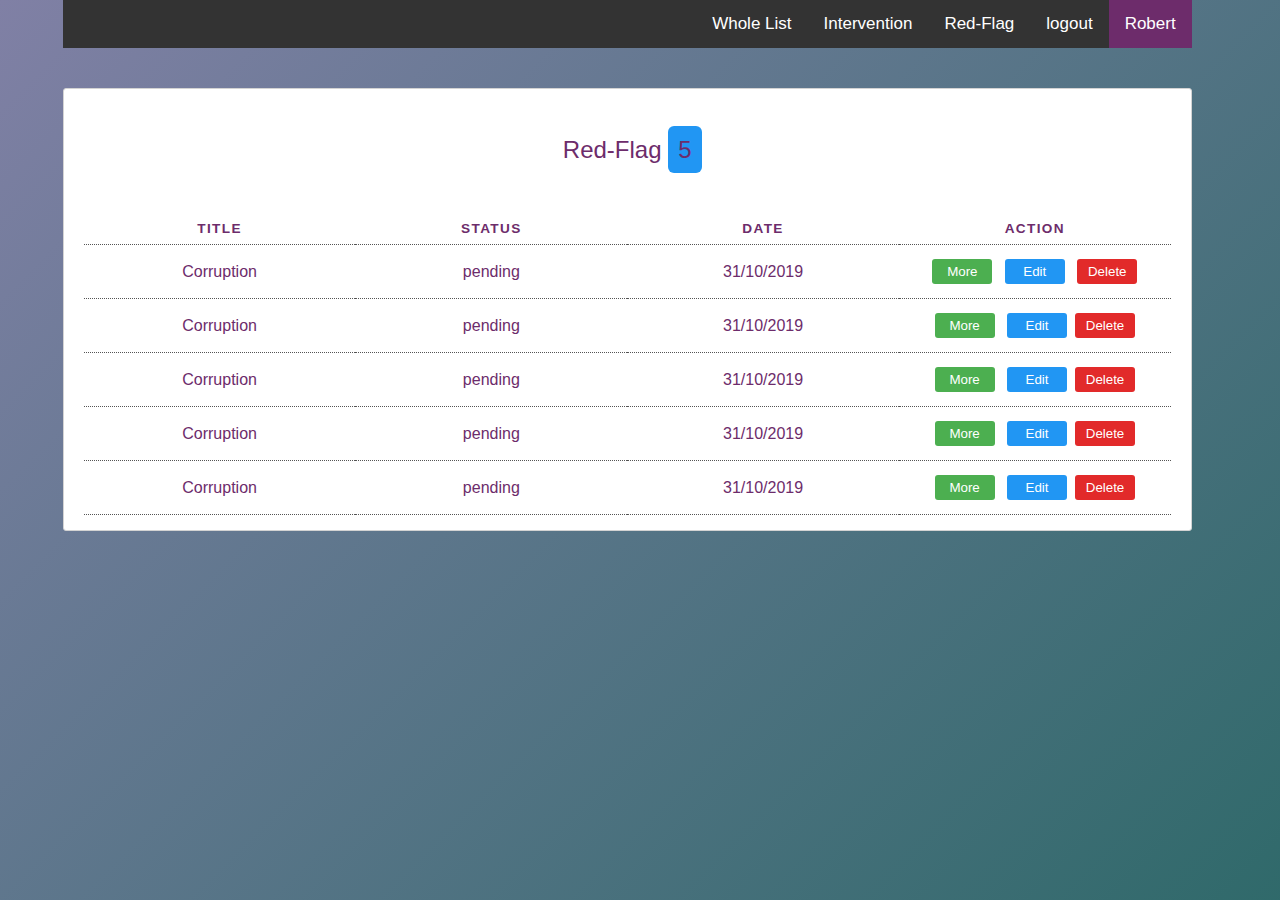
<file: UI/pages/listuser.html>
<!DOCTYPE html>
<html lang="en">

<head>
    <meta charset="UTF-8" />
    <meta name="viewport" content="width=device-width, initial-scale=1.0" />
    <meta http-equiv="X-UA-Compatible" content="ie=edge" />
    <title>Broadcaster</title>
    <link rel="stylesheet" href="../CSS/style.css" />
</head>

<body>
    <div id="container" style="margin: auto;width: 90%;">
        <div class="topnav" id="myTopnav">
            <div class="dropdown">
                <button class="dropbtn" style="background-color:#6D2C6B;">
            Robert
          </button>
                <div class="dropdown-content">
                    <a href="../pages/userProfile.html">Profile</a>
                </div>
            </div>
            <div class="dropdown"><button class="dropbtn">logout</button></div>
            <div class="dropdown">
                <button class="dropbtn">Red-Flag</button>
                <div class="dropdown-content">
                    <a href="#">All </a>
                    <a href="#">Resolved</a>
                    <a href="#">Rejected</a>
                    <a href="#">Under Investigation</a>
                    <a href="#">Draft</a>
                </div>
            </div>
            <div class="dropdown">
                <button class="dropbtn">Intervention</button>
                <div class="dropdown-content">
                    <a href="#">All </a>
                    <a href="#">Resolved</a>
                    <a href="#">Rejected</a>
                    <a href="#">Under Investigation</a>
                    <a href="#">Draft</a>
                </div>
            </div>
            <div class="dropdown"><button class="dropbtn">Whole List</button></div>
            <a href="javascript:void(0);" style="font-size:15px;" class="icon" onclick="myFunction()">&#9776;</a
        >
      </div>
    </div>
    <!--this is the content of my page-->

    <div class="row">
      <div class="col-75">
        <div class="container2">
          <table>
            <caption>
              Red-Flag
              <span class="num" style="float: none;">5</span>
            </caption>
            <thead>
              <tr>
                <th scope="col">Title</th>
                <th scope="col">Status</th>
                <th scope="col">Date</th>
                <th scope="col">Action</th>
              </tr>
            </thead>
            <tbody>
              <tr>
                <td data-label="title">Corruption</td>
                <td data-label="status">pending</td>
                <td data-label="date">31/10/2019</td>
                <td data-label="action">
                  <button class="morebtn">More</button>
                  <button class="editbtn">Edit</button>
                  <button class="deletebtn">Delete</button>
                </td>
              </tr>
              <tr>
                <td data-label="title">Corruption</td>
                <td data-label="status">pending</td>
                <td data-label="date">31/10/2019</td>
                <td data-label="action">
                  <button class="morebtn">More</button>
                  <button class="editbtn">Edit</button
                  ><button class="deletebtn">Delete</button>
                </td>
              </tr>
              <tr>
                <td data-label="title">Corruption</td>
                <td data-label="status">pending</td>
                <td data-label="date">31/10/2019</td>
                <td data-label="action">
                  <button class="morebtn">More</button>
                  <button class="editbtn">Edit</button
                  ><button class="deletebtn">Delete</button>
                </td>
              </tr>
              <tr>
                <td data-label="title">Corruption</td>
                <td data-label="status">pending</td>
                <td data-label="date">31/10/2019</td>
                <td data-label="action">
                  <button class="morebtn">More</button>
                  <button class="editbtn">Edit</button
                  ><button class="deletebtn">Delete</button>
                </td>
              </tr>
              <tr>
                <td data-label="title">Corruption</td>
                <td data-label="status">pending</td>
                <td data-label="date">31/10/2019</td>
                <td data-label="action">
                  <button class="morebtn">More</button>
                  <button class="editbtn">Edit</button
                  ><button class="deletebtn">Delete</button>
                </td>
              </tr>
            </tbody>
          </table>
        </div>
      </div>
    </div>

    <body></body>

    <script src="../JS/script.js"></script>
  </body>
</html>
</file>
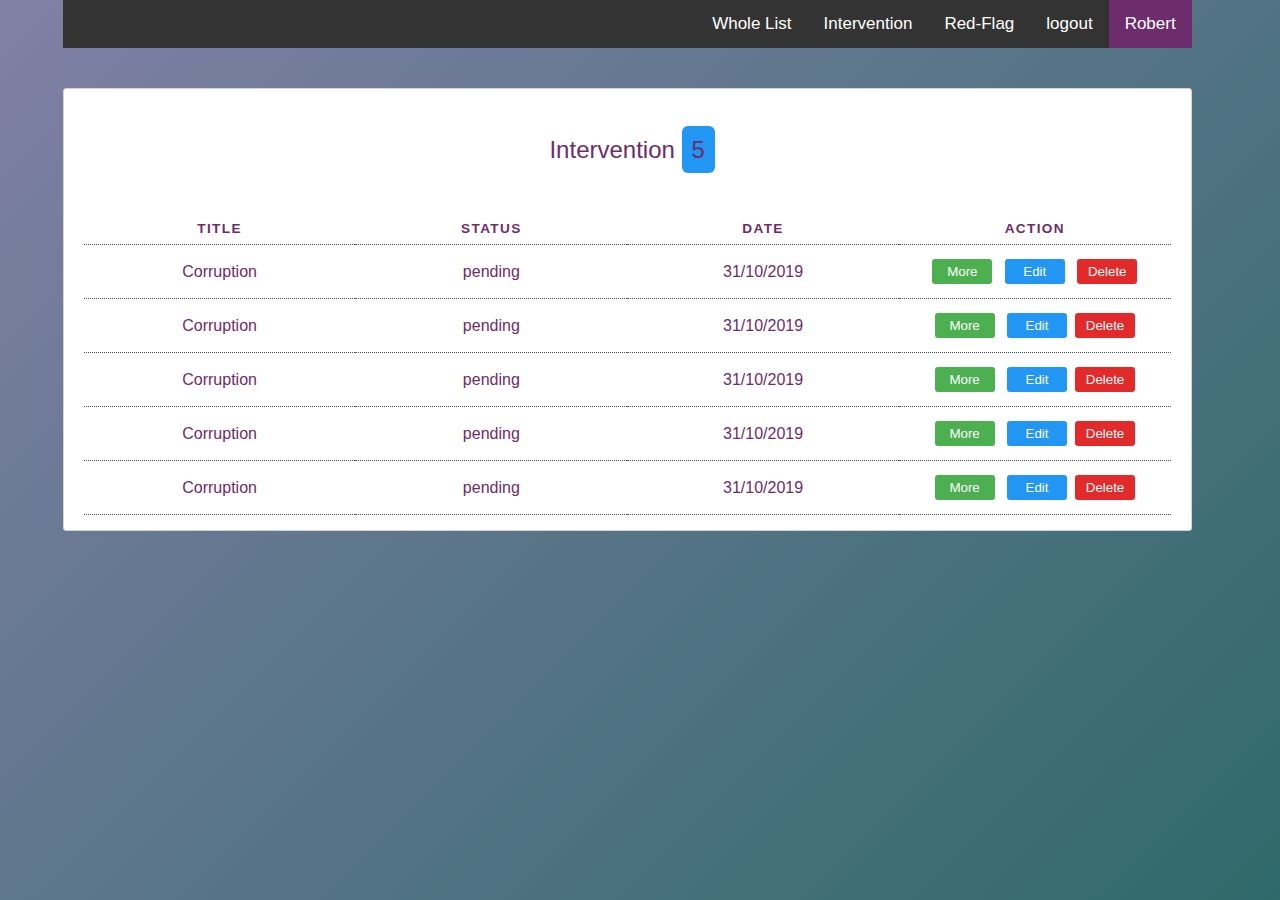
<file: UI/pages/listuserInter.html>
<!DOCTYPE html>
<html lang="en">

<head>
    <meta charset="UTF-8" />
    <meta name="viewport" content="width=device-width, initial-scale=1.0" />
    <meta http-equiv="X-UA-Compatible" content="ie=edge" />
    <title>Broadcaster</title>
    <link rel="stylesheet" href="../CSS/style.css" />
</head>

<body>
    <div id="container" style="margin: auto;width: 90%;">
        <div class="topnav" id="myTopnav">
            <div class="dropdown">
                <button class="dropbtn" style="background-color:#6D2C6B;">
            Robert
          </button>
                <div class="dropdown-content">
                    <a href="../pages/userProfile.html">Profile</a>
                </div>
            </div>
            <div class="dropdown"><button class="dropbtn">logout</button></div>
            <div class="dropdown">
                <button class="dropbtn">Red-Flag</button>
                <div class="dropdown-content">
                    <a href="#">All </a>
                    <a href="#">Resolved</a>
                    <a href="#">Rejected</a>
                    <a href="#">Under Investigation</a>
                    <a href="#">Draft</a>
                </div>
            </div>
            <div class="dropdown">
                <button class="dropbtn">Intervention</button>
                <div class="dropdown-content">
                    <a href="#">All </a>
                    <a href="#">Resolved</a>
                    <a href="#">Rejected</a>
                    <a href="#">Under Investigation</a>
                    <a href="#">Draft</a>
                </div>
            </div>
            <div class="dropdown"><button class="dropbtn">Whole List</button></div>
            <a href="javascript:void(0);" style="font-size:15px;" class="icon" onclick="myFunction()">&#9776;</a
        >
      </div>
    </div>
    <!--this is the content of my page-->

    <div class="row">
      <div class="col-75">
        <div class="container2">
          <table>
            <caption>
              Intervention
              <span class="num" style="float: none;">5</span>
            </caption>
            <thead>
              <tr>
                <th scope="col">Title</th>
                <th scope="col">Status</th>
                <th scope="col">Date</th>
                <th scope="col">Action</th>
              </tr>
            </thead>
            <tbody>
              <tr>
                <td data-label="title">Corruption</td>
                <td data-label="status">pending</td>
                <td data-label="date">31/10/2019</td>
                <td data-label="action">
                  <button class="morebtn">More</button>
                  <button class="editbtn">Edit</button>
                  <button class="deletebtn">Delete</button>
                </td>
              </tr>
              <tr>
                <td data-label="title">Corruption</td>
                <td data-label="status">pending</td>
                <td data-label="date">31/10/2019</td>
                <td data-label="action">
                  <button class="morebtn">More</button>
                  <button class="editbtn">Edit</button
                  ><button class="deletebtn">Delete</button>
                </td>
              </tr>
              <tr>
                <td data-label="title">Corruption</td>
                <td data-label="status">pending</td>
                <td data-label="date">31/10/2019</td>
                <td data-label="action">
                  <button class="morebtn">More</button>
                  <button class="editbtn">Edit</button
                  ><button class="deletebtn">Delete</button>
                </td>
              </tr>
              <tr>
                <td data-label="title">Corruption</td>
                <td data-label="status">pending</td>
                <td data-label="date">31/10/2019</td>
                <td data-label="action">
                  <button class="morebtn">More</button>
                  <button class="editbtn">Edit</button
                  ><button class="deletebtn">Delete</button>
                </td>
              </tr>
              <tr>
                <td data-label="title">Corruption</td>
                <td data-label="status">pending</td>
                <td data-label="date">31/10/2019</td>
                <td data-label="action">
                  <button class="morebtn">More</button>
                  <button class="editbtn">Edit</button
                  ><button class="deletebtn">Delete</button>
                </td>
              </tr>
            </tbody>
          </table>
        </div>
      </div>
    </div>

    <body></body>

    <script src="../JS/script.js"></script>
  </body>
</html>
</file>
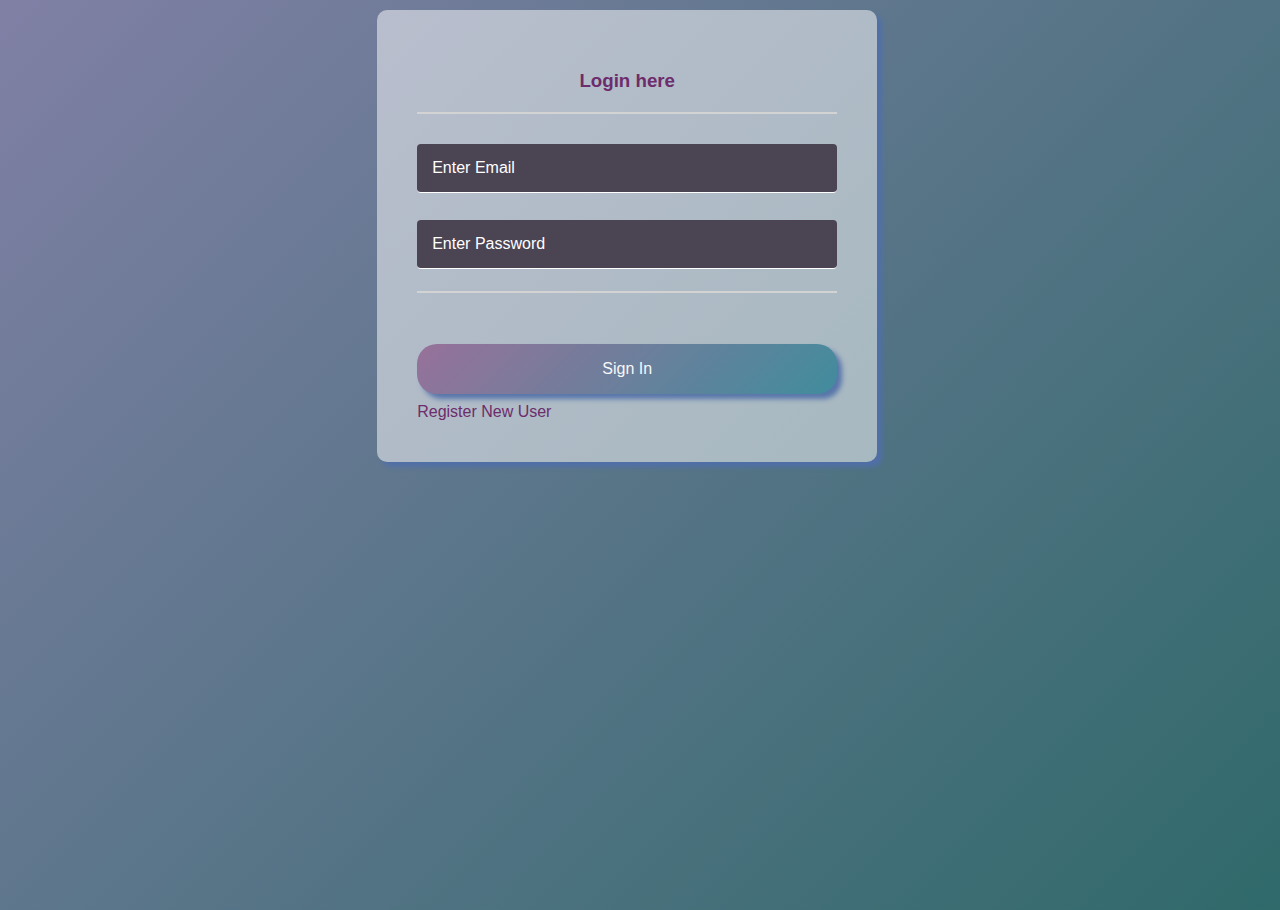
<file: UI/pages/login.html>
<!DOCTYPE html>
<html lang="en">

<head>
    <meta charset="UTF-8">
    <meta name="viewport" content="width=device-width, initial-scale=1.0">
    <meta http-equiv="X-UA-Compatible" content="ie=edge">
    <title>Broadcaster</title>
    <link rel="stylesheet" href="../CSS/style.css">
</head>

<body>
    <div class="container">
        <div class="form">
            <div class="head">
                <h3>Login here</h3>
                <hr>
            </div>
            <div class="body">
                <input type="email" placeholder="Enter Email" name="email" required>


                <input type="password" placeholder="Enter Password" name="password" required>

                <hr><br>
                <button type="submit" class="registerbtn">Sign In</button>

                <p><a href="register.html">Register New User</a></p>

            </div>
        </div>




        <script src="../JS/script.js"></script>
</body>

</html>
</file>
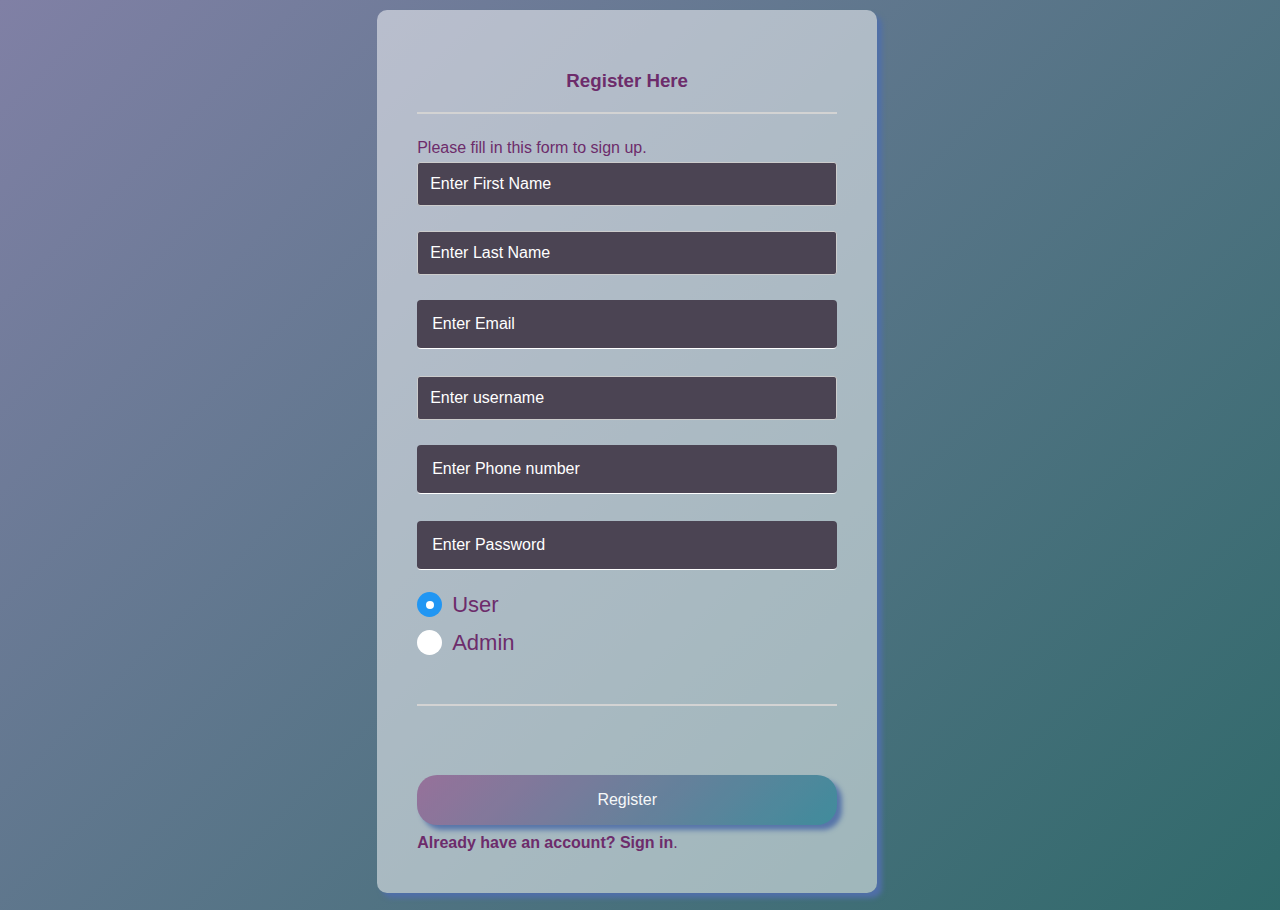
<file: UI/pages/register.html>
<!DOCTYPE html>
<html lang="en">

<head>
    <meta charset="UTF-8">
    <meta name="viewport" content="width=device-width, initial-scale=1.0">
    <meta http-equiv="X-UA-Compatible" content="ie=edge">
    <title>Broadcaster</title>
    <link rel="stylesheet" href="../CSS/style.css">
</head>

<body>
    <div class="container">
        <div class="form">
            <div class="head">
                <h3>Register Here</h3>
                <hr>
            </div>
            <div class="body">
                <p>Please fill in this form to sign up.</p>
                <form>
                    <input type="text" placeholder="Enter First Name" name="firstName" required>
                    <input type="text" placeholder="Enter Last Name" name="lastName" required>
                    <input type="email" placeholder="Enter Email" name="email" required>
                    <input type="text" placeholder="Enter username" name="username" required>
                    <input type="number" placeholder="Enter Phone number" name="phone" required>
                    <input type="password" placeholder="Enter Password" name="psw" required>
                    <label class="radiobtn">User
                    <input type="radio" checked="checked" name="type" value="User">
                    <span class="checkmark"></span>
                  </label>
                    <label class="radiobtn">Admin
                    <input type="radio" name="type" value="admin">
                    <span class="checkmark"></span>
                  </label>

                    <br><br>
                    <hr><br><br>


                    <button type="submit" class="registerbtn">Register</button>
                </form>
                <p><b>Already have an account? </b><a href="login.html"><b>Sign in</b></a>.</p>

            </div>
        </div>




        <script src="../JS/script.js"></script>
</body>

</html>
</file>
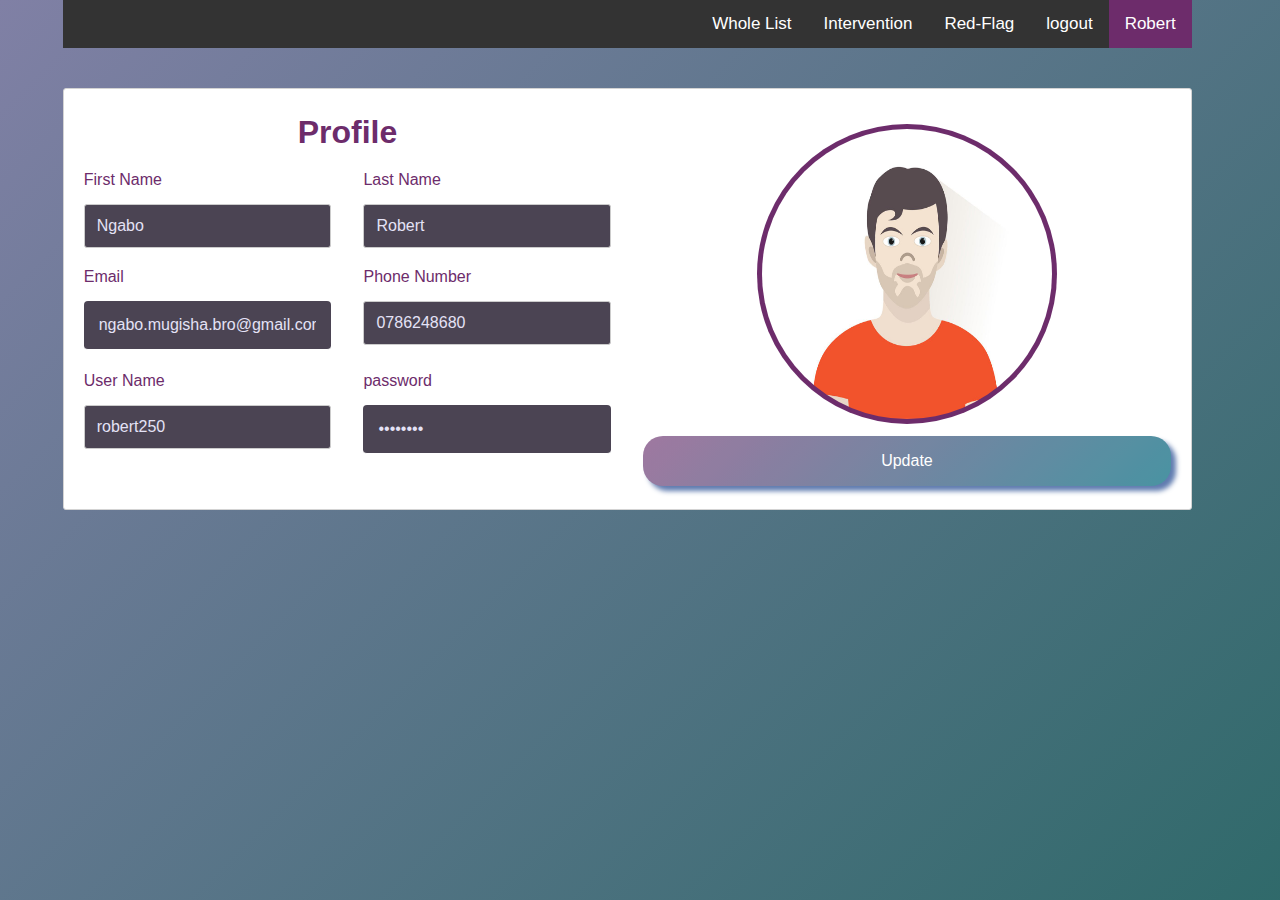
<file: UI/pages/userProfile.html>
<!DOCTYPE html>
<html lang="en">

<head>
    <meta charset="UTF-8" />
    <meta name="viewport" content="width=device-width, initial-scale=1.0" />
    <meta http-equiv="X-UA-Compatible" content="ie=edge" />
    <title>Broadcaster</title>
    <link rel="stylesheet" href="../CSS/style.css" />
</head>

<body>
    <div id="container" style="margin: auto;width: 90%;">
        <div class="topnav" id="myTopnav">
            <div class="dropdown">
                <button class="dropbtn" style="background-color:#6D2C6B;">
            Robert
          </button>
                <div class="dropdown-content">
                    <a href="userProfile.html">Profile</a>
                </div>
            </div>
            <div class="dropdown"><button class="dropbtn">logout</button></div>
            <div class="dropdown">
                <button class="dropbtn">Red-Flag</button>
                <div class="dropdown-content">
                    <a href="#">All </a>
                    <a href="#">Resolved</a>
                    <a href="#">Rejected</a>
                    <a href="#">Under Investigation</a>
                    <a href="#">Draft</a>
                    <a href="#" style="background-color: #555;"></a>
                    <a href="../pages/insertRed-flag.html">Create</a>
                </div>
            </div>
            <div class="dropdown">
                <button class="dropbtn">Intervention</button>
                <div class="dropdown-content">
                    <a href="#">All </a>
                    <a href="#">Resolved</a>
                    <a href="#">Rejected</a>
                    <a href="#">Under Investigation</a>
                    <a href="#">Draft</a>
                    <a href="#" style="background-color: #555;"></a>
                    <a href="../pages/insertIntervention.html">Create</a>
                </div>
            </div>
            <div class="dropdown"><button class="dropbtn">Whole List</button></div>
            <a href="javascript:void(0);" style="font-size:15px;" class="icon" onclick="myFunction()">&#9776;</a
        >
      </div>
    </div>
    <!--this is the content of my page-->

    <div class="row">
      <div class="col-75">
        <div class="container2">
          <form>
            <div class="row">
              <div class="col-50">
                <h1>Profile</h1>

                <div class="row">
                  <div class="col-50">
                    <label for="fname">First Name</label>
                    <input
                      type="text"
                      id="fname"
                      name="fname"
                      placeholder="Firstname"
                      value="Ngabo"
                    />
                  </div>
                  <div class="col-50">
                    <label for="lname">Last Name</label>
                    <input
                      type="text"
                      id="lname"
                      name="lname"
                      placeholder="Last Name"
                      value="Robert"
                    />
                  </div>
                </div>
                <div class="row"></div>
                <div class="row">
                  <div class="col-50">
                    <label for="email">Email</label>
                    <input
                      type="email"
                      id="email"
                      name="email"
                      placeholder="Email"
                      value="ngabo.mugisha.bro@gmail.com"
                    />
                  </div>
                  <div class="col-50">
                    <label for="phone">Phone Number</label>
                    <input
                      type="text"
                      id="phone"
                      name="phone"
                      placeholder="phone"
                      value="0786248680"
                    />
                  </div>
                </div>
                <div class="row">
                  <div class="col-50">
                    <label for="username">User Name</label>
                    <input
                      type="text"
                      id="username"
                      name="username"
                      placeholder="username"
                      value="robert250"
                    />
                  </div>
                  <div class="col-50">
                    <label for="password">password</label>
                    <input
                      type="password"
                      id="password"
                      name="password"
                      placeholder="password"
                      value="password"
                    />
                  </div>
                </div>
              </div>

              <div class="col-50">
                <center>
                  <img
                    src="../images/avatar.jpg"
                    alt="avatar"
                    class="profile"
                  />
                </center>

                <div class="row">
                  <div class="col-50">
                    <button type="submit" class="registerbtn">Update</button>
                  </div>
                </div>
              </div>
            </div>
          </form>
        </div>
      </div>
    </div>

    <script src="../JS/script.js"></script>
  </body>
</html>
</file>
<file: UI/CSS/style.css>
* {
    box-sizing: border-box;
    color: #6D2C6B;
    font-family: 'Roboto', sans-serif;
    margin: 0px;
}

body {
    font-family: 'Roboto', sans-serif;
    background-image: linear-gradient(-45deg, #008F7A, #0089BA, rgb(21, 98, 87), #8080A5);
    background-size: 400% 400%;
    height: 100vh;
    animation: change 10s ease-in-out infinite;
    width: 98%;
}

@keyframes change {
    0% {
        background-position: 0 50%;
    }
    50% {
        background-position: 100% 50%;
    }
    100% {
        background-position: 0 50%;
    }
}

.home {
    position: relative;
    margin: auto;
    display: flex;
    text-align: center;
}

.home img {
    position: relative;
    width: 30%;
    margin: auto;
    display: flex;
    margin-top: 50px;
}

.hm button {
    text-align: center;
}

.homebtn {
    position: relative;
    width: 30%;
    margin: auto;
    display: flex;
    margin-top: 50px;
    border-radius: 30px;
    background-image: linear-gradient(40deg, #AD4214, #EF7622, #902812);
    padding: 20px;
    justify-content: center;
    color: #fff;
    font-size: 20px;
    text-shadow: 5px 8px 10px #3b3d4e;
    border: 0px;
    text-decoration: none;
    box-shadow: 15px 15px 15px #000;
}

.homebtn:hover {
    background-color: #6D2C6B;
    box-shadow: 15px 15px 15px rgb(69, 67, 77);
}

.container {
    padding: 40px;
    background-color: rgb(255, 255, 255, .5);
    margin-top: 10px;
    border-radius: 10px;
    color: #6D2C6B;
    box-shadow: 5px 5px 5px #506fa8;
}

input[type=number]::-webkit-inner-spin-button {
    -webkit-appearance: none;
}

input[type=radio] {
    padding: 30px;
    margin: auto;
    align-items: center;
}

input[type=text],
textarea,
input[type=password],
input[type=date],
input[type=file],
input[type=email],
input[type=number],
select,
option {
    width: 100%;
    padding: 15px;
    margin: 5px 0 22px 0;
    display: inline-block;
    border: none;
    border-bottom: 1px solid #fff;
    background: #4B4453;
    border-radius: 4px;
    font-size: 16px;
    color: rgb(228, 226, 246);
}

.fileContainer {
    overflow: hidden;
    position: relative;
    width: 100%;
    background-color: #4B4453;
    padding: 15px;
    margin: 5px 0 22px 0;
    display: inline-block;
    border: none;
    border-bottom: 1px solid #fff;
    border-radius: 4px;
    font-size: 16px;
    color: #bdc7c4;
}

.fileContainer input[type=file] {
    cursor: inherit;
    display: block;
    font-size: 999px;
    filter: alpha(opacity=5);
    min-height: 100%;
    min-width: 100%;
    opacity: 0;
    position: absolute;
    right: 0;
    text-align: right;
    top: 0;
}


/* The container */

.radiobtn {
    display: block;
    position: relative;
    padding-left: 35px;
    margin: auto;
    align-items: center;
    margin-bottom: 12px;
    cursor: pointer;
    font-size: 22px;
    user-select: none;
    float: none;
}

.radiobtn input {
    position: absolute;
    opacity: 0;
    cursor: pointer;
}


/* Create a custom radio button */

.checkmark {
    position: absolute;
    top: 0;
    left: 0;
    height: 25px;
    width: 25px;
    background-color: #fff;
    border-radius: 50%;
}

.radiobtn:hover input~.checkmark {
    background-color: #ccc;
}

.radiobtn input:checked~.checkmark {
    background-color: #2196F3;
}

.checkmark:after {
    content: "";
    position: absolute;
    display: none;
}

.radiobtn input:checked~.checkmark:after {
    display: block;
}


/* Style the indicator (dot/circle) */

.radiobtn .checkmark:after {
    top: 9px;
    left: 9px;
    width: 8px;
    height: 8px;
    border-radius: 50%;
    background: white;
}

::placeholder {
    color: #fff;
    opacity: 1;
}

input[type=text]:focus,
input[type=password]:focus,
input[type=email]:focus,
input[type=file]:focus,
input[type=date]:focus,
option:focus,
input[type=number]:focus {
    background-color: #ddd;
    outline: none;
    box-shadow: 0px 0px 0px 3px #fff38e, inset 0px 2px 3px rgba( 0, 0, 0, 0.2), 0px 5px 5px rgba( 0, 0, 0, 0.15);
    color: #fff;
}

textarea:focus {
    background-color: #ddd;
    outline: none;
    box-shadow: 0px 0px 0px 3px #fff38e, inset 0px 2px 3px rgba( 0, 0, 0, 0.2), 0px 5px 5px rgba( 0, 0, 0, 0.15);
}

hr {
    border: 1px solid #000;
    margin-bottom: 25px;
}

.registerbtn {
    background-image: linear-gradient(-45deg, #368899, #956A96);
    box-shadow: 5px 5px 5px #506fa8;
    color: #fff;
    padding: 16px 20px;
    margin: 8px 0;
    border: none;
    cursor: pointer;
    width: 100%;
    opacity: 0.9;
    border-radius: 20px;
    font-size: 16px;
}

.registerbtn:hover {
    opacity: 1;
    box-shadow: 5px 5px 5px #506fa8 inset;
}

p a {
    color: #6D2C6B;
    text-decoration: none;
    font-size: 16px;
    line-height: 20px;
}

p a:hover {
    color: rgb(186, 52, 189);
    ;
}

p {
    color: #6D2C6B;
}

.signin {
    background-color: #fff;
    text-align: center;
}

.login-form,
.register-form,
.container {
    max-width: 500px;
    margin-left: auto;
    margin-right: auto;
}

h1 {
    text-align: center;
}

h3,
h1 {
    padding: 20px;
    text-align: center;
    color: #6D2C6B;
    overflow: hidden;
    top: 0;
}

h2 {
    margin: 0 auto;
    color: #fff;
    background-color: rgb(0, 0, 0, .2);
    width: 50%;
    position: relative;
    margin-top: 50px;
    padding: 20px;
    border: 0px;
    text-align: center;
}

h4 {
    margin: 0 auto;
    color: #fff;
    background-color: rgb(0, 0, 0, .2);
    width: 50%;
    position: relative;
    padding: 20px;
    border: 0px;
    text-align: center;
}


/*dashboard*/

.dashcontainer {
    display: flex;
    justify-content: space-between;
    overflow: hidden;
    margin: 0 auto;
    align-items: center;
    width: 50%;
    height: 100vh;
}

.dash {
    width: 40%;
    float: none;
    background-color: #fff;
    padding: 50px;
    border-radius: 5px;
    box-shadow: 10px 25px 15px #000;
    margin-right: 25px;
}

.box {
    background-color: rgb(109, 44, 107, .19);
    padding: 10px;
    border-radius: 5px;
}

.box:hover {
    box-shadow: 1px 1px 5px #000;
}

.num {
    float: right;
    background-color: #2196F3;
    padding: 10px;
    border-radius: 6px;
    margin-top: -10px;
    margin-right: -10px;
}


/*nav bar*/

.topnav {
    overflow: hidden;
    background-color: #333;
}

.nav-test {
    width: 90%;
    display: flex;
    justify-content: space-between;
    overflow: hidden;
    margin: 0 auto;
    align-items: center;
    background-color: #333;
}

.topnav a {
    float: left;
    display: block;
    color: #fff;
    text-align: center;
    padding: 14px 16px;
    text-decoration: none;
    font-size: 17px;
    align-items: center;
}

.active {
    background-color: #4CAF50;
    color: white;
}

.topnav .icon {
    display: none;
}

.dropdown {
    float: right;
    overflow: hidden;
}

.dropdown .dropbtn {
    font-size: 17px;
    border: none;
    outline: none;
    color: white;
    padding: 14px 16px;
    background-color: inherit;
    font-family: inherit;
    margin: 0;
}

.dropdown-content {
    display: none;
    position: absolute;
    background-color: #f9f9f9;
    min-width: 160px;
    box-shadow: 0px 8px 16px 0px rgba(0, 0, 0, 0.2);
    z-index: 1;
}

.dropdown-content a {
    float: none;
    color: black;
    padding: 12px 16px;
    text-decoration: none;
    display: block;
    text-align: left;
}

.topnav a:hover,
.dropdown:hover .dropbtn {
    background-color: #555;
    color: white;
}

.dropdown-content a:hover {
    background-color: #ddd;
    color: black;
}

.dropdown:hover .dropdown-content {
    display: block;
}


/*page content*/

.row {
    display: flex;
    flex-wrap: wrap;
    margin: 0 -16px;
}

.col-25 {
    flex: 25%;
}

.col-50 {
    flex: 50%;
}

.col-75 {
    flex: 75%;
}

.col-25,
.col-50,
.col-75 {
    padding: 0 16px;
}

.container2 {
    background-color: #fff;
    padding: 5px 20px 15px 20px;
    border: 1px solid lightgrey;
    border-radius: 3px;
    margin: auto;
    margin-top: 40px;
    width: 90%;
    position: relative;
    align-content: center;
    align-items: center;
}

input[type=text] {
    width: 100%;
    margin-bottom: 20px;
    padding: 12px;
    border: 1px solid #ccc;
    border-radius: 3px;
}

label {
    margin-bottom: 10px;
    display: block;
}

.icon-container {
    margin-bottom: 20px;
    padding: 7px 0;
    font-size: 24px;
}

.btn {
    background-color: #4CAF50;
    color: white;
    padding: 12px;
    margin: 10px 0;
    border: none;
    width: 100%;
    border-radius: 3px;
    cursor: pointer;
    font-size: 17px;
}

.btn:hover {
    background-color: #45a049;
}

a {
    color: #2196F3;
}

hr {
    border: 1px solid lightgrey;
}

span.price {
    float: right;
    color: grey;
}


/* Responsive layout */


/* table */

table {
    border: 0px;
    border-collapse: collapse;
    margin: 0;
    padding: 0;
    width: 100%;
    table-layout: fixed;
}

table caption {
    font-size: 1.5em;
    margin: .5em 0 .75em;
    padding: 30px;
}

table tr {
    background-color: #fff;
    border: 0px solid #ddd;
    padding: .35em;
    border-bottom: 1px dotted #555;
}

table th,
table td {
    padding: .625em;
    text-align: center;
}

table th {
    font-size: .85em;
    letter-spacing: .1em;
    text-transform: uppercase;
}

.select-items {
    background-color: #368899;
}

.opts {
    padding: 5px;
    width: 200px;
    background-color: #0089BA;
}

.morebtn {
    background-color: #4CAF50;
    color: #fff;
    width: 60px;
    border: 0px;
    padding: 5px;
    margin: 4px;
    border-radius: 3px;
}

.deletebtn {
    background-color: #e22a2a;
    color: #fff;
    width: 60px;
    border: 0px;
    padding: 5px;
    margin: 4px;
    border-radius: 3px;
}

.savebtn {
    background-color: #506fa8;
    color: #fff;
    width: 60px;
    border: 0px;
    padding: 5px;
    margin: 4px;
    border-radius: 3px;
}

.editbtn {
    background-color: #2196F3;
    color: #fff;
    width: 60px;
    border: 0px;
    padding: 5px;
    margin: 4px;
    border-radius: 3px;
}

.savebtn:hover {
    box-shadow: 2px 2px 5px #000;
}

.editbtn:hover {
    box-shadow: 2px 2px 5px #000;
}

.morebtn:hover {
    box-shadow: 2px 2px 5px #000;
}

.deletebtn:hover {
    box-shadow: 2px 2px 5px #000;
}

.databtn {
    background-color: #0089BA;
    color: #fff;
    width: 60px;
    border: 0px;
    padding: 5px;
    margin: 4px;
}

.databtn:hover {
    background-color: #000;
}

.profile {
    width: 300px;
    height: 300px;
    padding: 5px;
    background-color: #6D2C6B;
    border-radius: 200px;
    margin-top: 30px;
}

@media screen and (max-width: 600px) {
    table {
        border: 0;
    }
    table caption {
        font-size: 1.3em;
    }
    table thead {
        border: none;
        clip: rect(0 0 0 0);
        height: 1px;
        margin: -1px;
        overflow: hidden;
        padding: 0;
        position: absolute;
        width: 1px;
    }
    table tr {
        border-bottom: 3px solid #ddd;
        display: block;
        margin-bottom: .625em;
    }
    table td {
        border-bottom: 1px solid #ddd;
        display: block;
        font-size: .8em;
        text-align: right;
    }
    table td::before {
        content: attr(aria-label);
        content: attr(data-label);
        float: left;
        font-weight: bold;
        text-transform: uppercase;
    }
    table td:last-child {
        border-bottom: 0;
    }
}

@media (max-width: 800px) {
    .row {
        flex-direction: column;
    }
    .col-25 {
        margin-bottom: 20px;
    }
    .dashcontainer {
        width: 100%;
        display: block;
        height: 100vh;
        padding-top: 0px;
    }
    .dash {
        margin: auto;
        float: none;
        padding-top: 0%;
        width: 100%;
    }
    .head {
        padding-top: 0%;
    }
}

@media screen and (max-width: 600px) {
    .topnav a:not(:first-child),
    .dropdown .dropbtn {
        display: none;
    }
    .topnav a.icon {
        float: right;
        display: block;
    }
}

@media screen and (max-width: 600px) {
    .topnav.responsive {
        position: relative;
    }
    .topnav.responsive .icon {
        position: absolute;
        right: 0;
        top: 0;
    }
    .topnav.responsive a {
        float: none;
        display: block;
        text-align: left;
    }
    .topnav.responsive .dropdown {
        float: none;
    }
    .topnav.responsive .dropdown-content {
        position: relative;
    }
    .topnav.responsive .dropdown .dropbtn {
        display: block;
        width: 100%;
        text-align: left;
    }
}
</file>
